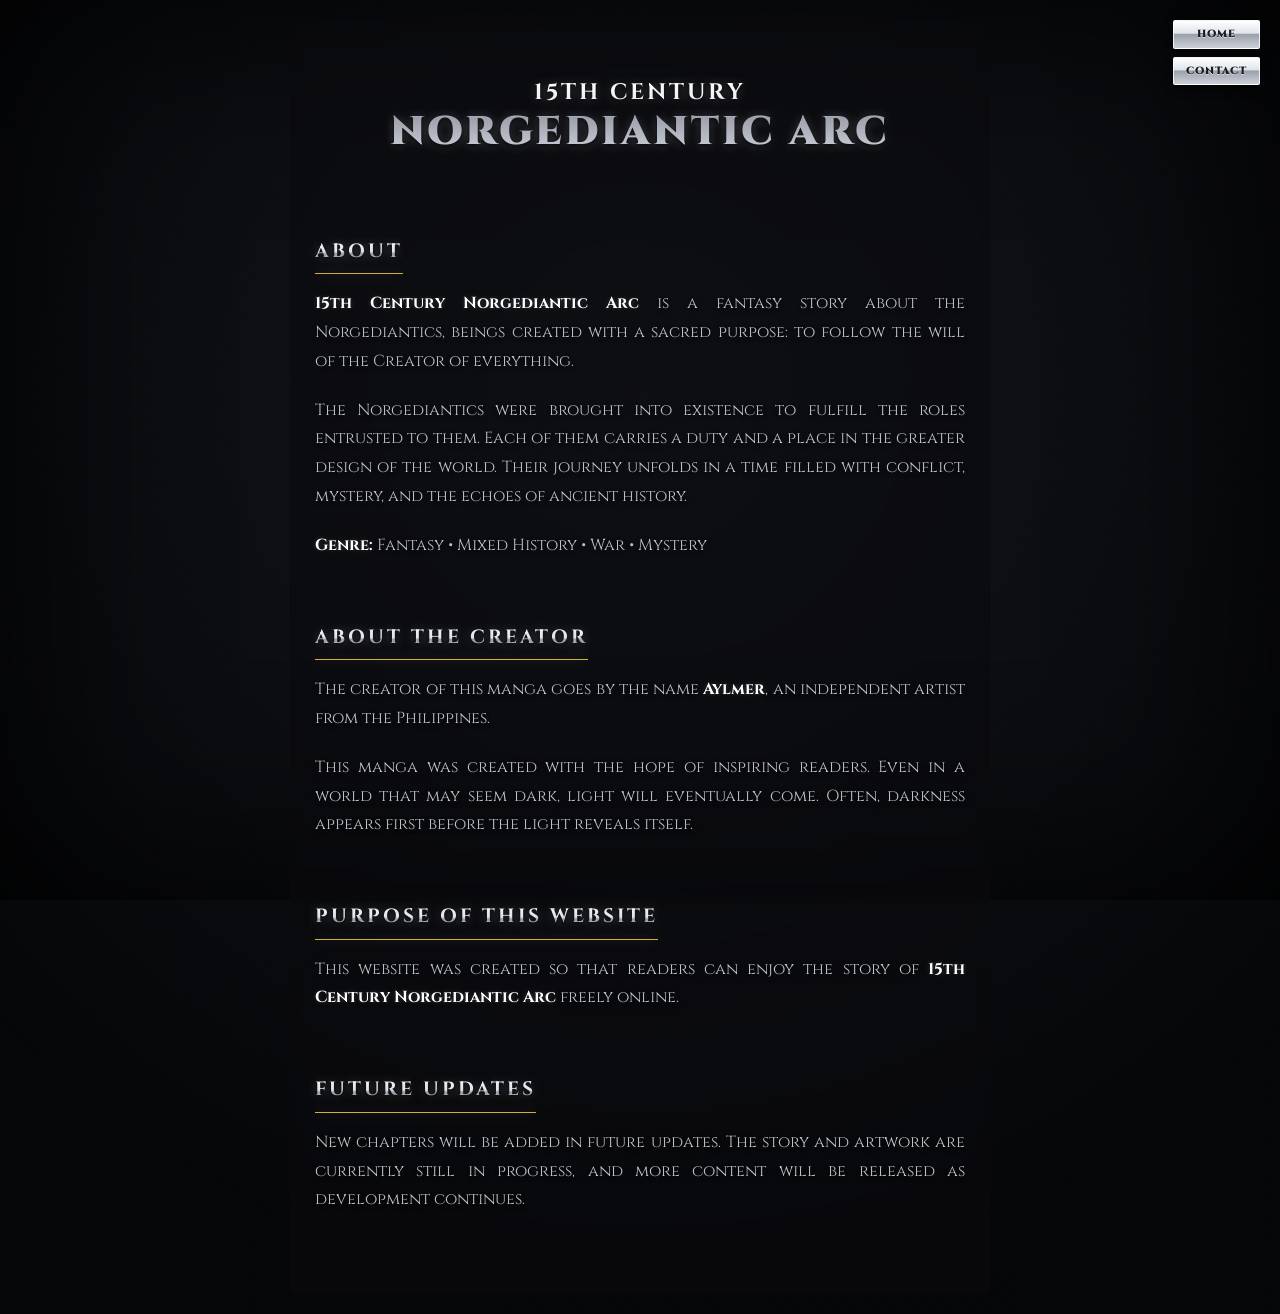
<file: about.html>
<!DOCTYPE html>
<html lang="en">

<head>
    <meta charset="UTF-8">
    <meta name="viewport" content="width=device-width, initial-scale=1.0">
    <title>About - 15th Century Norgediantic Arc</title>

    <link href="https://fonts.googleapis.com/css2?family=Cinzel:wght@400;700;900&display=swap" rel="stylesheet">

    <style>
        /* === GLOBAL STYLES === */
        :root {
            --dark-bg: #0a0b0e;
            --metallic-white: linear-gradient(180deg, #ffffff 0%, #e0e4eb 45%, #9ba0ab 50%, #ccd1d9 100%);
            --silver-shine: drop-shadow(0px 2px 2px rgba(0, 0, 0, 0.8)) drop-shadow(0px 0px 5px rgba(255, 255, 255, 0.2));
            --gold-accent: #d4af37;
        }

        * {
            box-sizing: border-box;
            margin: 0;
            padding: 0;
        }

        body {
            background-color: var(--dark-bg);
            background-image:
                radial-gradient(circle at 50% 30%, rgba(35, 40, 50, 0.4) 0%, rgba(5, 6, 8, 0.95) 80%),
                repeating-linear-gradient(45deg, rgba(0, 0, 0, 0.1) 0px, rgba(0, 0, 0, 0.1) 2px, transparent 2px, transparent 4px);
            font-family: 'Cinzel', serif;
            color: #bdc3c7;
            display: flex;
            justify-content: center;
            min-height: 100vh;
            line-height: 1.8;
            overflow-x: hidden;
            position: relative;
        }

        /* === STORM EFFECT === */
        .storm {
            position: fixed;
            top: 0;
            left: 0;
            width: 100%;
            height: 100%;
            pointer-events: none;
            z-index: 1;
            background: transparent;
            box-shadow: inset 0 0 200px rgba(0, 0, 0, 0.9);
            animation: lightning 12s infinite;
        }

        @keyframes lightning {

            0%,
            93%,
            98%,
            100% {
                background-color: transparent;
            }

            95% {
                background-color: rgba(255, 255, 255, 0.05);
            }
        }

        /* === SIDE BUTTONS (Top Right) === */
        .side-buttons {
            position: absolute;
            top: 20px;
            right: 20px;
            display: flex;
            flex-direction: column;
            gap: 8px;
            z-index: 100;
        }

        .side-buttons .nav-btn {
            text-decoration: none;
            background: var(--metallic-white);
            border: 1px solid rgba(255, 255, 255, 0.8);
            border-radius: 2px;
            padding: 4px 12px;
            font-size: 0.65rem;
            font-weight: 900;
            color: #1a1c20;
            text-transform: uppercase;
            letter-spacing: 1px;
            box-shadow: 0 4px 8px rgba(0, 0, 0, 0.5);
            transition: 0.2s ease;
            text-align: center;
            min-width: 75px;
            text-shadow: 0 1px 0px rgba(255, 255, 255, 0.5);
        }

        .side-buttons .nav-btn:hover {
            transform: scale(1.05);
            filter: brightness(1.1);
        }

        /* === MAIN CONTAINER === */
        .main-container {
            width: 100%;
            max-width: 700px;
            padding: 60px 25px;
            position: relative;
            z-index: 10;
            background: rgba(10, 11, 14, 0.6);
            backdrop-filter: blur(5px);
            margin: 20px;
            border-radius: 4px;
        }

        /* === TITLES (Metallic White) === */
        .title {
            text-align: center;
            background: var(--metallic-white);
            -webkit-background-clip: text;
            -webkit-text-fill-color: transparent;
            text-transform: uppercase;
            line-height: 1.1;
            font-weight: 700;
            font-size: 1.4rem;
            letter-spacing: 3px;
            margin-bottom: 40px;
            filter: var(--silver-shine);
        }

        .title span {
            font-size: 2.5rem;
            font-weight: 900;
            display: block;
            margin-top: 5px;
        }

        h2 {
            font-size: 1.2rem;
            letter-spacing: 3px;
            text-transform: uppercase;
            margin: 40px 0 15px 0;
            background: var(--metallic-white);
            -webkit-background-clip: text;
            -webkit-text-fill-color: transparent;
            border-bottom: 1px solid var(--gold-accent);
            display: inline-block;
            padding-bottom: 5px;
            filter: var(--silver-shine);
        }

        /* === TEXT CONTENT === */
        p {
            margin-bottom: 20px;
            font-size: 1rem;
            text-align: justify;
            text-shadow: 0 2px 4px rgba(0, 0, 0, 0.5);
        }

        strong {
            color: #fff;
            font-weight: 700;
            text-shadow: 0 0 5px rgba(255, 255, 255, 0.2);
        }

        /* Responsive Mobile */
        @media (max-width: 480px) {
            .side-buttons {
                top: 10px;
                right: 10px;
            }

            .title span {
                font-size: 1.8rem;
            }

            .main-container {
                padding: 40px 15px;
            }
        }
    </style>
</head>

<body>

    <div class="storm"></div>

    <!-- Side Buttons -->
    <div class="side-buttons">
        <a href="index.html" class="nav-btn">Home</a>
        <a href="contact.html" class="nav-btn">Contact</a>
    </div>

    <div class="main-container">

        <h1 class="title">
            15th Century<br>
            <span>Norgediantic Arc</span>
        </h1>

        <h2>About</h2>

        <p>
            <strong>15th Century Norgediantic Arc</strong> is a fantasy story about the
            Norgediantics, beings created with a sacred purpose: to follow the will of the
            Creator of everything.
        </p>

        <p>
            The Norgediantics were brought into existence to fulfill the roles entrusted
            to them. Each of them carries a duty and a place in the greater design of the
            world. Their journey unfolds in a time filled with conflict, mystery, and the
            echoes of ancient history.
        </p>

        <p>
            <strong>Genre:</strong> Fantasy • Mixed History • War • Mystery
        </p>

        <h2>About the Creator</h2>

        <p>
            The creator of this manga goes by the name <strong>Aylmer</strong>, an independent
            artist from the Philippines.
        </p>

        <p>
            This manga was created with the hope of inspiring readers. Even in a world
            that may seem dark, light will eventually come. Often, darkness appears
            first before the light reveals itself.
        </p>

        <h2>Purpose of This Website</h2>

        <p>
            This website was created so that readers can enjoy the story of
            <strong>15th Century Norgediantic Arc</strong> freely online.
        </p>

        <h2>Future Updates</h2>

        <p>
            New chapters will be added in future updates. The story and artwork are
            currently still in progress, and more content will be released as development
            continues.
        </p>

    </div>

</body>

</html>
</file>
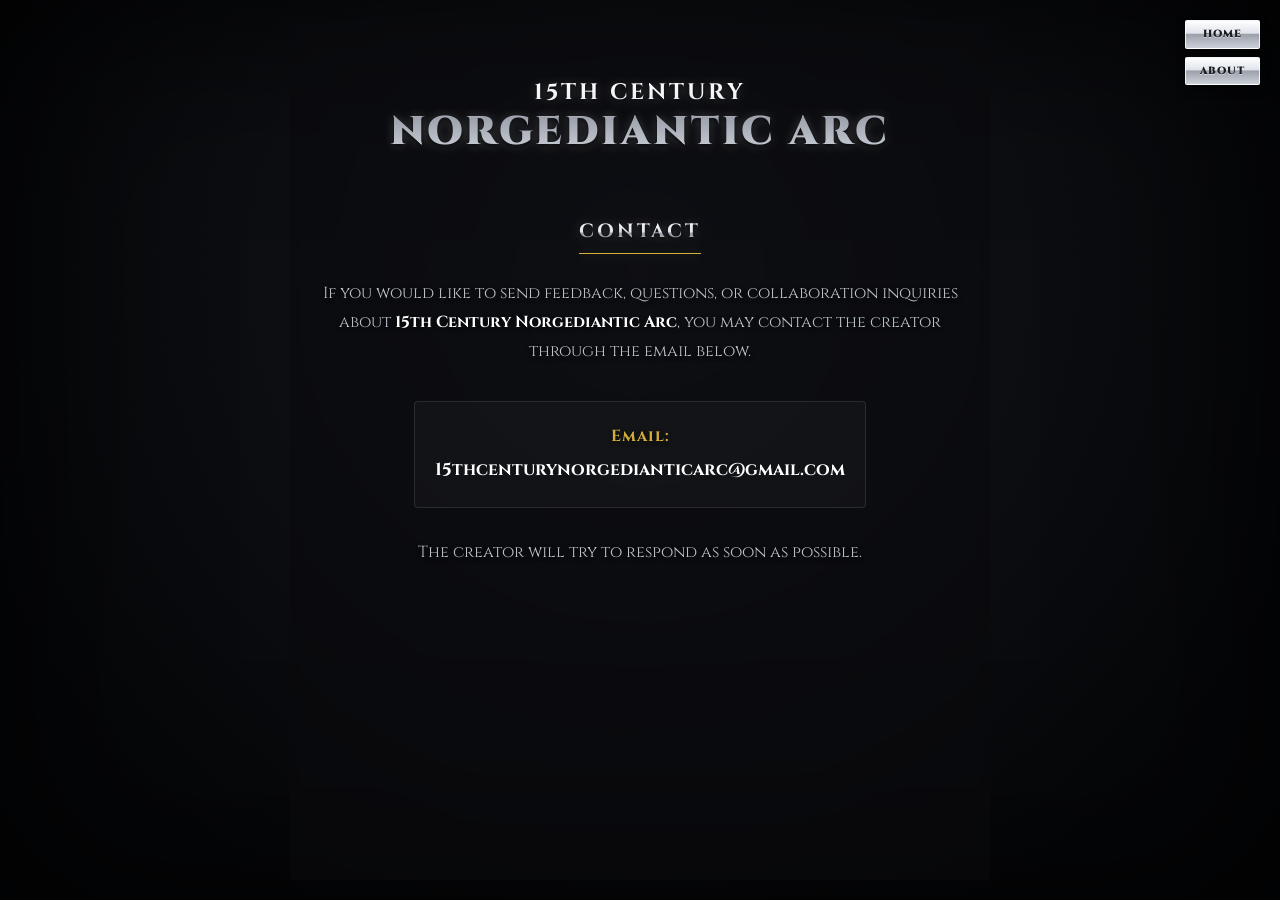
<file: contact.html>
<!DOCTYPE html>
<html lang="en">
<head>
    <meta charset="UTF-8">
    <meta name="viewport" content="width=device-width, initial-scale=1.0">
    <title>Contact - 15th Century Norgediantic Arc</title>

    <link href="https://fonts.googleapis.com/css2?family=Cinzel:wght@400;700;900&display=swap" rel="stylesheet">

    <style>
        /* === GLOBAL STYLES === */
        :root {
            --dark-bg: #0a0b0e;
            --metallic-white: linear-gradient(180deg, #ffffff 0%, #e0e4eb 45%, #9ba0ab 50%, #ccd1d9 100%);
            --silver-shine: drop-shadow(0px 2px 2px rgba(0,0,0,0.8)) drop-shadow(0px 0px 5px rgba(255,255,255,0.2));
            --gold-accent: #d4af37;
        }

        * {
            box-sizing: border-box;
            margin: 0;
            padding: 0;
        }

        body {
            background-color: var(--dark-bg);
            background-image: 
                radial-gradient(circle at 50% 30%, rgba(35, 40, 50, 0.4) 0%, rgba(5, 6, 8, 0.95) 80%),
                repeating-linear-gradient(45deg, rgba(0,0,0,0.1) 0px, rgba(0,0,0,0.1) 2px, transparent 2px, transparent 4px);
            font-family: 'Cinzel', serif;
            color: #bdc3c7;
            display: flex;
            justify-content: center;
            min-height: 100vh;
            line-height: 1.8;
            overflow-x: hidden;
            position: relative;
        }

        /* === STORM EFFECT === */
        .storm {
            position: fixed;
            top: 0; left: 0; width: 100%; height: 100%;
            pointer-events: none;
            z-index: 1;
            background: transparent;
            box-shadow: inset 0 0 200px rgba(0,0,0,0.9);
            animation: lightning 12s infinite;
        }

        @keyframes lightning {
            0%, 93%, 98%, 100% { background-color: transparent; }
            95% { background-color: rgba(255, 255, 255, 0.05); }
        }

        /* === SIDE BUTTONS (Top Right) === */
        .side-buttons {
            position: absolute;
            top: 20px;
            right: 20px;
            display: flex;
            flex-direction: column;
            gap: 8px;
            z-index: 100;
        }

        .side-buttons .nav-btn {
            text-decoration: none;
            background: var(--metallic-white);
            border: 1px solid rgba(255, 255, 255, 0.8);
            border-radius: 2px;
            padding: 4px 12px;
            font-size: 0.65rem;
            font-weight: 900;
            color: #1a1c20;
            text-transform: uppercase;
            letter-spacing: 1px;
            box-shadow: 0 4px 8px rgba(0,0,0,0.5);
            transition: 0.2s ease;
            text-align: center;
            min-width: 75px;
            text-shadow: 0 1px 0px rgba(255, 255, 255, 0.5);
        }

        .side-buttons .nav-btn:hover {
            transform: scale(1.05);
            filter: brightness(1.1);
        }

        /* === MAIN CONTAINER === */
        .main-container {
            width: 100%;
            max-width: 700px;
            padding: 60px 25px;
            position: relative;
            z-index: 10;
            background: rgba(10, 11, 14, 0.6);
            backdrop-filter: blur(5px);
            margin: 20px;
            border-radius: 4px;
            text-align: center;
        }

        /* === TITLES (Metallic White) === */
        .title {
            background: var(--metallic-white);
            -webkit-background-clip: text;
            -webkit-text-fill-color: transparent;
            text-transform: uppercase;
            line-height: 1.1;
            font-weight: 700;
            font-size: 1.4rem;
            letter-spacing: 3px;
            margin-bottom: 40px;
            filter: var(--silver-shine);
        }

        .title span {
            font-size: 2.5rem;
            font-weight: 900;
            display: block;
            margin-top: 5px;
        }

        h2 {
            font-size: 1.2rem;
            letter-spacing: 3px;
            text-transform: uppercase;
            margin: 20px 0 25px 0;
            background: var(--metallic-white);
            -webkit-background-clip: text;
            -webkit-text-fill-color: transparent;
            border-bottom: 1px solid var(--gold-accent);
            display: inline-block;
            padding-bottom: 5px;
            filter: var(--silver-shine);
        }

        /* === TEXT CONTENT === */
        p {
            margin-bottom: 25px;
            font-size: 1rem;
            text-shadow: 0 2px 4px rgba(0,0,0,0.5);
        }

        .email-box {
            background: rgba(255,255,255,0.03);
            border: 1px solid rgba(255,255,255,0.1);
            padding: 20px;
            border-radius: 4px;
            display: inline-block;
            margin: 10px 0;
        }

        .email-box strong {
            color: var(--gold-accent);
            letter-spacing: 1px;
        }

        .email-text {
            color: #fff;
            font-size: 1.1rem;
            font-weight: 700;
            word-break: break-all;
            margin-top: 5px;
            display: block;
        }

        strong {
            color: #fff;
            font-weight: 700;
        }

        /* Responsive Mobile */
        @media (max-width: 480px) {
            .side-buttons { top: 10px; right: 10px; }
            .title span { font-size: 1.8rem; }
            .main-container { padding: 40px 15px; }
            .email-text { font-size: 0.9rem; }
        }

    </style>
</head>

<body>

    <div class="storm"></div>

    <!-- Side Buttons -->
    <div class="side-buttons">
        <a href="index.html" class="nav-btn">Home</a>
        <a href="about.html" class="nav-btn">About</a>
    </div>

    <div class="main-container">

        <h1 class="title">
            15th Century<br>
            <span>Norgediantic Arc</span>
        </h1>

        <h2>Contact</h2>

        <p>
            If you would like to send feedback, questions, or collaboration inquiries
            about <strong>15th Century Norgediantic Arc</strong>, you may contact the
            creator through the email below.
        </p>

        <div class="email-box">
            <p style="margin:0;"><strong>Email:</strong></p>
            <span class="email-text">15thcenturynorgedianticarc@gmail.com</span>
        </div>

        <p style="margin-top: 20px;">
            The creator will try to respond as soon as possible.
        </p>

    </div>

</body>
</html>
</file>
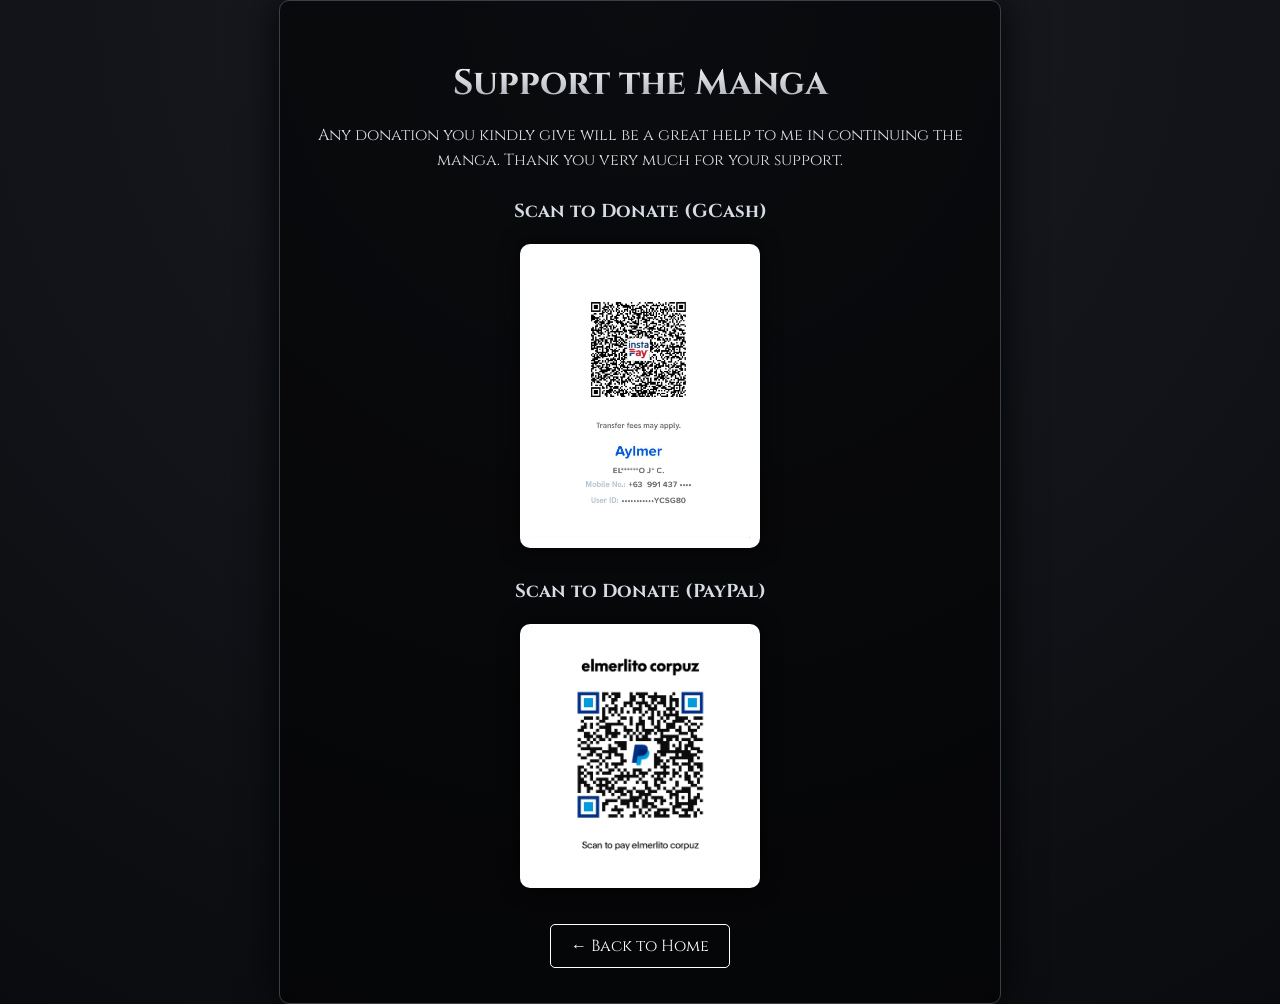
<file: donation.html>
<!DOCTYPE html>
<html lang="en">
<head>
<meta charset="UTF-8">
<meta name="viewport" content="width=device-width, initial-scale=1.0">
<title>Donation</title>

<link href="https://fonts.googleapis.com/css2?family=Cinzel:wght@400;700;900&display=swap" rel="stylesheet">

<style>
    body {
        margin: 0;
        font-family: 'Cinzel', serif;
        background: radial-gradient(circle at top, #1a1d24, #0a0b0e);
        color: white;
        display: flex;
        align-items: center;
        justify-content: center;
        min-height: 100vh;
        text-align: center;
    }

    .box {
        max-width: 650px;
        padding: 35px;
        border-radius: 10px;
        border: 1px solid #3a3f4a;
        background: rgba(0,0,0,0.6);
        box-shadow: 0 0 40px rgba(0,0,0,0.9);
    }

    h1 {
        font-size: 2.2rem;
        background: linear-gradient(180deg, #ffffff, #9ba0ab);
        -webkit-background-clip: text;
        -webkit-text-fill-color: transparent;
        margin-bottom: 15px;
    }

    p {
        font-size: 1rem;
        color: #d7dbe3;
        line-height: 1.6;
        margin-bottom: 25px;
    }

    .qr-section {
        margin-top: 25px;
    }

    .qr-section h3 {
        color: #d7dbe3;
        margin-bottom: 10px;
    }

    .qr-img {
        width: 220px;
        border-radius: 10px;
        margin-top: 10px;
        box-shadow: 0 0 20px rgba(0,0,0,0.7);
        background: white;
        padding: 10px;
    }

    .back {
        display: inline-block;
        margin-top: 30px;
        padding: 10px 20px;
        border: 1px solid white;
        text-decoration: none;
        color: white;
        border-radius: 5px;
        transition: 0.3s;
    }

    .back:hover {
        background: white;
        color: black;
    }
</style>
</head>

<body>

<div class="box">

    <h1>Support the Manga</h1>

    <p>
        Any donation you kindly give will be a great help to me in continuing the manga. Thank you very much for your support.
    </p>

    <!-- GCash QR -->
    <div class="qr-section">
        <h3>Scan to Donate (GCash)</h3>
        <img src="assets/gcash-qr.jpg" alt="GCash QR" class="qr-img">
    </div>

    <!-- PayPal QR -->
    <div class="qr-section">
        <h3>Scan to Donate (PayPal)</h3>
        <img src="assets/paypal-qr.jpg" alt="PayPal QR" class="qr-img">
    </div>

    <a class="back" href="index.html">← Back to Home</a>

</div>

</body>
</html>
</file>
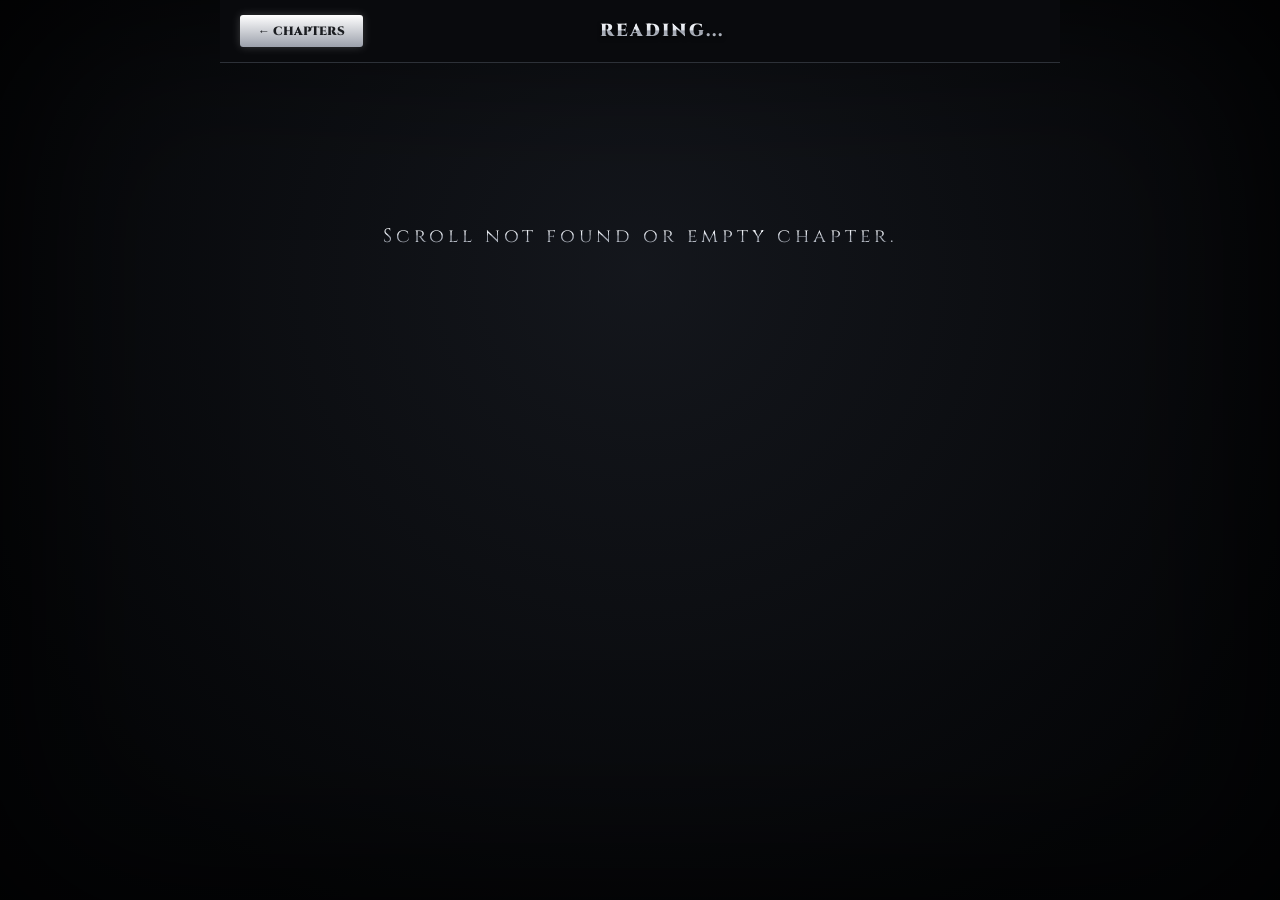
<file: reader.html>
<!DOCTYPE html>
<html lang="en">
<head>
    <meta charset="UTF-8">
    <meta name="viewport" content="width=device-width, initial-scale=1.0">
    <title>Reader - 15th Century Norgediantic Arc</title>
    
    <link href="https://fonts.googleapis.com/css2?family=Cinzel:wght@400;700;900&display=swap" rel="stylesheet">

    <style>
        :root {
            --dark-bg: #0a0b0e;
            --metallic-white: linear-gradient(180deg, #ffffff 0%, #e0e4eb 45%, #9ba0ab 50%, #ccd1d9 100%);
            --silver-shine: drop-shadow(0px 2px 2px rgba(0,0,0,0.8));
        }

        body {
            background-color: var(--dark-bg);
            background-image: radial-gradient(circle at 50% 30%, rgba(35, 40, 50, 0.4) 0%, rgba(5, 6, 8, 0.95) 80%);
            font-family: 'Cinzel', serif;
            margin: 0; padding: 0; color: white;
            display: flex; flex-direction: column; align-items: center;
            min-height: 100vh;
        }

        .storm {
            position: fixed; top: 0; left: 0; width: 100%; height: 100%;
            pointer-events: none; z-index: 1; background: transparent;
            box-shadow: inset 0 0 200px rgba(0,0,0,0.9);
            animation: lightning 12s infinite;
        }

        @keyframes lightning {
            0%, 93%, 98%, 100% { background-color: transparent; }
            95% { background-color: rgba(255, 255, 255, 0.05); }
        }

        .reader-header {
            width: 100%; max-width: 800px; padding: 15px 20px;
            display: flex; justify-content: space-between; align-items: center;
            position: sticky; top: 0; background: rgba(10, 11, 14, 0.95);
            backdrop-filter: blur(10px); z-index: 100;
            border-bottom: 1px solid #2d3138;
        }

        .back-btn {
            text-decoration: none; color: #1a1c20;
            background: linear-gradient(180deg, #ffffff, #9ba0ab);
            padding: 8px 18px; border-radius: 3px;
            font-weight: 900; font-size: 0.75rem; text-transform: uppercase;
            box-shadow: 0 0 10px rgba(255,255,255,0.2);
            transition: 0.3s; border: none; cursor: pointer;
        }

        .back-btn:hover { transform: scale(1.05); filter: brightness(1.1); }

        .chapter-title {
            background: var(--metallic-white);
            -webkit-background-clip: text;
            -webkit-text-fill-color: transparent;
            font-weight: 900; font-size: 1.1rem;
            filter: var(--silver-shine); text-transform: uppercase;
            letter-spacing: 2px;
        }

        #reader {
            width: 100%; max-width: 850px;
            display: flex; flex-direction: column;
            z-index: 10; padding: 10px 0 100px 0;
        }

        #reader img {
            width: 100%; height: auto; display: block;
            margin-bottom: 2px; /* Small gap between pages */
            animation: fadeIn 0.8s ease;
        }

        @keyframes fadeIn { from { opacity: 0; } to { opacity: 1; } }

        .loading-text {
            margin-top: 150px; font-size: 1.2rem;
            background: var(--metallic-white);
            -webkit-background-clip: text;
            -webkit-text-fill-color: transparent;
            letter-spacing: 4px; text-align: center;
        }
    </style>
</head>
<body>

    <div class="storm"></div>

    <header class="reader-header">
        <a href="chapter.html" class="back-btn">← Chapters</a>
        <div class="chapter-title" id="chapterDisplay">Reading...</div>
        <div style="width: 80px;"></div>
    </header>

    <div id="reader">
        <div class="loading-text" id="status">Unrolling the Scrolls...</div>
    </div>

    <script>
        const urlParams = new URLSearchParams(window.location.search);
        const chapterNum = urlParams.get('chapter');
        const readerDiv = document.getElementById('reader');
        const displayTitle = document.getElementById('chapterDisplay');
        const statusText = document.getElementById('status');

        // Database ng iyong mga files para sa bawat chapter
        const chapterData = {
            "1": [
        "Intro.png", "page_1.jpg", "page_2.jpg", "page_3.png", "Page_4.JPG",
        "Page_5.JPG", "Page_6.JPG", "Page_7.JPG", "Page_8.JPG",
        "Page_9.JPG", "Page_10.JPG", "Page_11.JPG", "Page_12.JPG",
        "Page_13.JPG", "Page_14.png", "page_15.png", "page_16.png",
        "page_17.png", "page_18.png", "page_19.png", "page_20.png"
    ],

    "2": [
        "page_1.png",
        "page_2.png",
        "page_3.png",
        "page_4.png",
        "page_5.png",
    ]
};
            
        if (chapterNum && chapterData[chapterNum]) {
            displayTitle.innerText = "Chapter " + chapterNum;
            statusText.style.display = 'none';

            const pages = chapterData[chapterNum];

            pages.forEach(fileName => {
                const img = document.createElement('img');
                // Path: Tagalog / [1 o 2] / [FileName mula sa listahan]
                img.src = `Tagalog/${chapterNum}/${fileName}`;
                img.alt = fileName;
                
                img.onerror = function() {
                    console.error("Failed to load: " + this.src);
                    this.style.display = 'none';
                };

                readerDiv.appendChild(img);
            });
        } else {
            statusText.innerText = "Scroll not found or empty chapter.";
        }
    </script>
</file>
